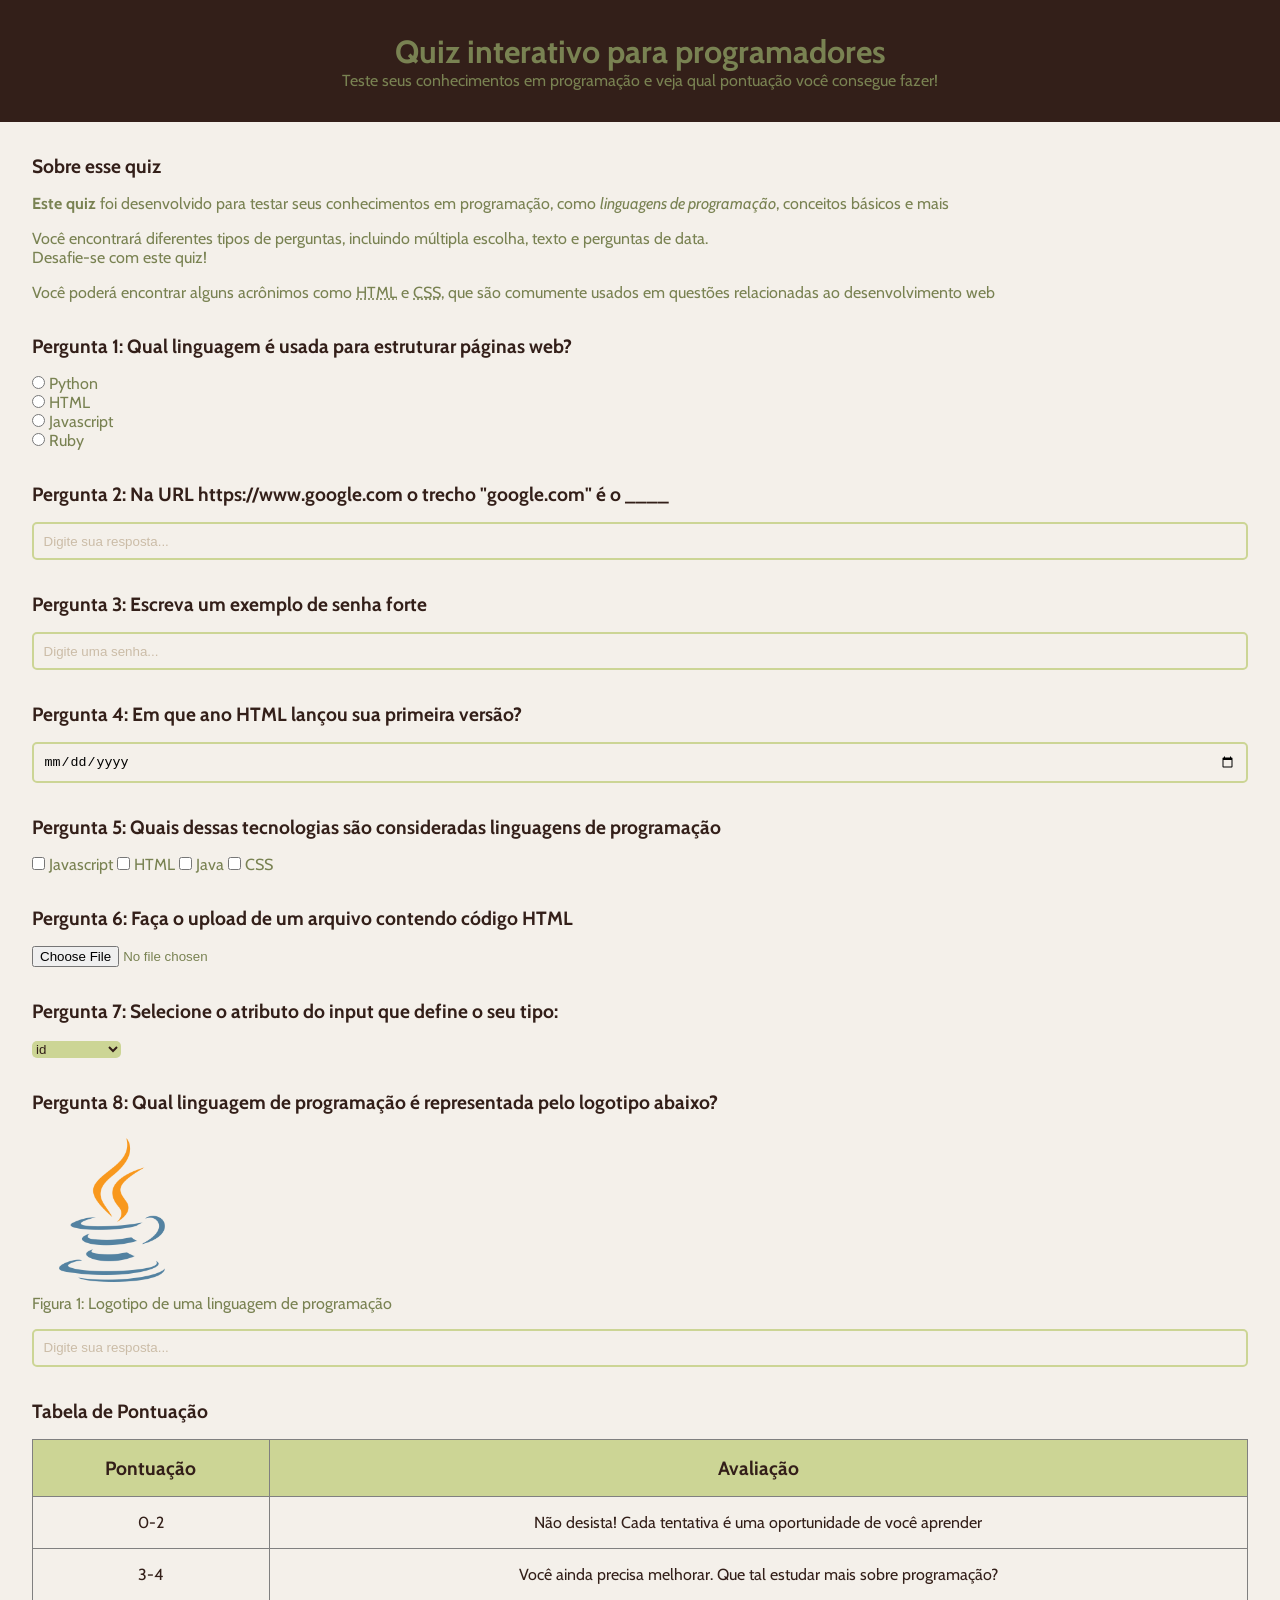
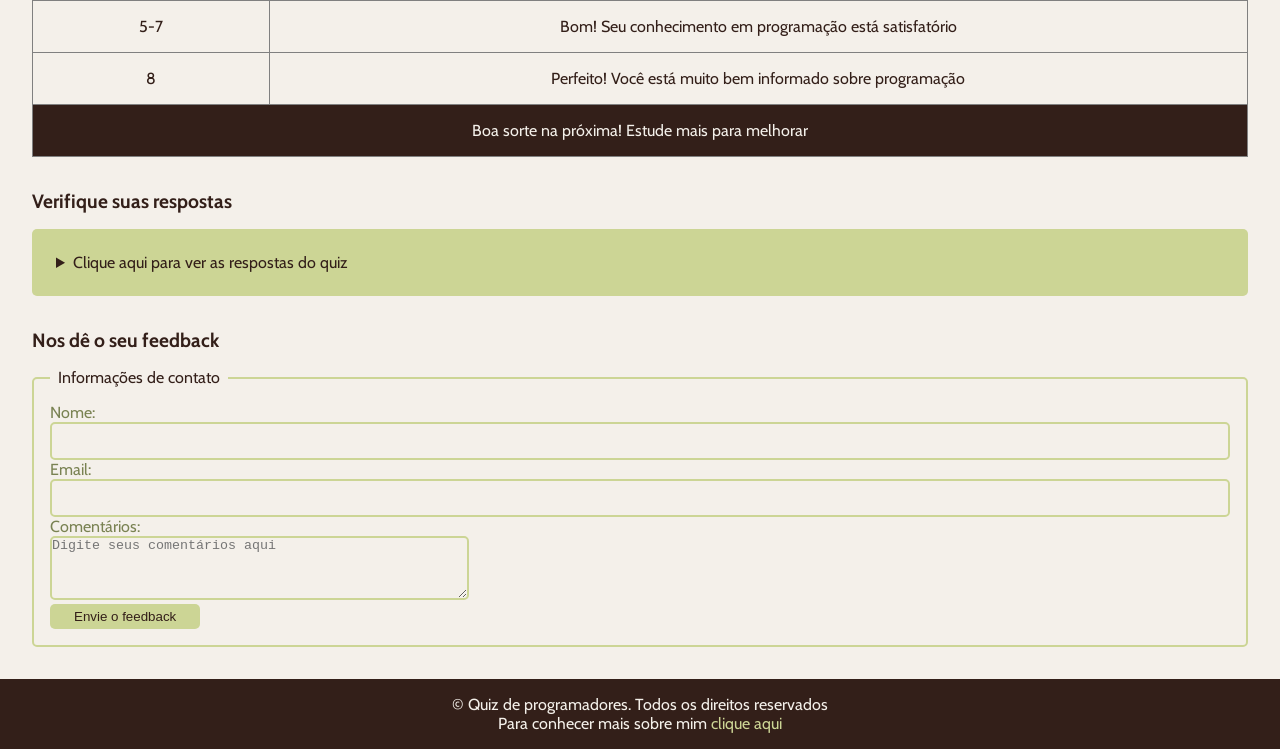
<file: index.html>
<!DOCTYPE html>
<html>
    <head>
        <title>Quiz para programadores</title>
        <meta name="description" content="Um quiz interativo para testar seus conhecimentos">
        <link rel="stylesheet" href="style.css">
    </head>
    <body>
        <header>
            <h1>Quiz interativo para programadores</h1>
            <p>Teste seus conhecimentos em programação e veja qual pontuação você consegue fazer!</p>
        </header>
        <main>
            <!--Introdução-->
            <section>
                <h2>Sobre esse quiz</h2>
                <p><strong>Este quiz</strong> foi desenvolvido para testar seus conhecimentos em programação, como <em>linguagens de programação</em>, conceitos básicos e mais</p>
                <p>Você encontrará diferentes tipos de perguntas, incluindo múltipla escolha, texto e perguntas de data. <br> Desafie-se com este quiz!</p>
                <p>Você poderá encontrar alguns acrônimos como <abbr title="HyperText Markup Language">HTML</abbr> e <abbr title="Cascading Style Sheets">CSS</abbr>, que são comumente usados em questões relacionadas ao desenvolvimento web</p>
            </section>
            <!--Pergunta 1: múltipla escolha-->
            <section>
                <h2>Pergunta 1: Qual linguagem é usada para estruturar páginas web?</h2>
                <form>
                    <input type="radio" value="Python" id="p1a" name="pergunta1">
                    <label for="p1a">Python</label><br>
                    <input type="radio" value="HTML" id="p1b" name="pergunta1">
                    <label for="p1b">HTML</label><br>
                    <input type="radio" value="Javascript" id="p1c" name="pergunta1">
                    <label for="p1c">Javascript</label><br>
                    <input type="radio" value="Ruby" id="p1d" name="pergunta1">
                    <label for="p1d">Ruby</label><br>
                </form>
            </section>
            <!--Pergunta 2: texto-->
            <section>
                <h2>Pergunta 2: Na URL https://www.google.com o trecho "google.com" é o ____</h2>
                <form>
                    <input type="text" id="p2" name="pergunta2" placeholder="Digite sua resposta...">
                </form>
            </section>
            <!--Pergunta 3: senha-->
            <section>
                <h2>Pergunta 3: Escreva um exemplo de senha forte</h2>
                <form>
                    <input type="password" id="p3" name="pergunta3" placeholder="Digite uma senha...">
                </form>
            </section>
            <!--Pergunta 4: data-->
            <section>
                <h2>Pergunta 4: Em que ano HTML lançou sua primeira versão?</h2>
                <form>
                    <input type="date" id="p4" name="pergunta4">
                </form>
            </section>
            <!--Pergunta 5: seleção múltipla-->
            <section>
                <h2>Pergunta 5: Quais dessas tecnologias são consideradas linguagens de programação</h2>
                <form>
                    <input type="checkbox" id="p5a" name="pergunta5" value="Javascript">
                    <label for="p5a">Javascript</label>
                    <input type="checkbox" id="p5b" name="pergunta5" value="HTML">
                    <label for="p5b">HTML</label>
                    <input type="checkbox" id="p5c" name="pergunta5" value="Java">
                    <label for="p5c">Java</label>
                    <input type="checkbox" id="p5d" name="pergunta5" value="CSS">
                    <label for="p5d">CSS</label>
                </form>
            </section>
            <!--Pergunta 6: upload de arquivo-->
            <section>
                <h2>Pergunta 6: Faça o upload de um arquivo contendo código HTML</h2>
                <form>
                    <input type="file" id="p6" name="pergunta6">
                </form>
            </section>
            <!--Pergunta 7: menu suspenso-->
            <section>
                <h2>Pergunta 7: Selecione o atributo do input que define o seu tipo:</h2>
                <form>
                    <select name="pergunta7" id="p7">
                        <option value="id">id</option>
                        <option value="type">type</option>
                        <option value="placeholder">placeholder</option>
                    </select>
                </form>
            </section>
            <!--Pergunta 8: imagem-->
            <section>
                <h2>Pergunta 8: Qual linguagem de programação é representada pelo logotipo abaixo?</h2>
                <figure>
                    <img src="181_Java_logo_logos-512.webp" alt="Logotipo de uma linguagem de programação"><br>
                    <figcaption>Figura 1: Logotipo de uma linguagem de programação</figcaption>
                </figure>
                <input type="text" id="p8" name="pergunta8" placeholder="Digite sua resposta...">
            </section>
            <!--Tabela de Pontuação-->
            <section>
                <h2>Tabela de Pontuação</h2>
                <table border="1">
                    <thead>
                        <tr>
                            <th>Pontuação</th>
                            <th>Avaliação</th>
                        </tr>
                    </thead>
                    <tbody>
                        <tr>
                            <td>0-2</td>
                            <td>Não desista! Cada tentativa é uma oportunidade de você aprender</td>
                        </tr>
                        <tr>
                            <td>3-4</td>
                            <td>Você ainda precisa melhorar. Que tal estudar mais sobre programação?</td>
                        </tr>
                        <tr>
                            <td>5-7</td>
                            <td>Bom! Seu conhecimento em programação está satisfatório</td>
                        </tr>
                        <tr>
                            <td>8</td>
                            <td>Perfeito! Você está muito bem informado sobre programação</td>
                        </tr>
                    </tbody>
                    <tfoot>
                        <tr>
                            <td colspan="2">Boa sorte na próxima! Estude mais para melhorar</td>
                        </tr>
                    </tfoot>
                </table>
            </section>
            <!--Lista de Respostas-->
            <section>
                <h2>Verifique suas respostas</h2>
                <details>
                    <summary>Clique aqui para ver as respostas do quiz</summary>
                    <ol>
                        <li>HTML</li>
                        <li>Domínio</li>
                        <li>Ab23!kao8Anmd#</li>
                        <li>1991</li>
                        <li>Javascript, Java</li>
                        <li>Arquivo deve ter extensão .html</li>
                        <li>type</li>
                        <li>Java</li>
                    </ol>
                </details>
            </section>
            <!--Formulário de Feedback-->
            <section>
                <h2>Nos dê o seu feedback</h2>
                <form>
                    <fieldset>
                        <legend>Informações de contato</legend>
                        <label for="nome">Nome:</label>
                        <input type="text" id="nome" name="nome"><br>
                        <label for="email">Email:</label>
                        <input type="email" id="email" name="email"><br>
                        <label for="comentarios">Comentários:</label><br>
                        <textarea id="comentarios" name="comentarios" rows="4" cols="50" placeholder="Digite seus comentários aqui"></textarea><br>
                        <button onclick="alert('FEEDBACK ENVIADO')">Envie o feedback</button>
                    </fieldset>
                </form>
            </section>
        </main>
        <footer>
            <p class="p-footer">&copy Quiz de programadores. Todos os direitos reservados</p>
            <p class="p-footer">Para conhecer mais sobre mim <a href="sobremim.html" target="_blank">clique aqui</a></p>
        </footer>
    </body>
</html>
</file>
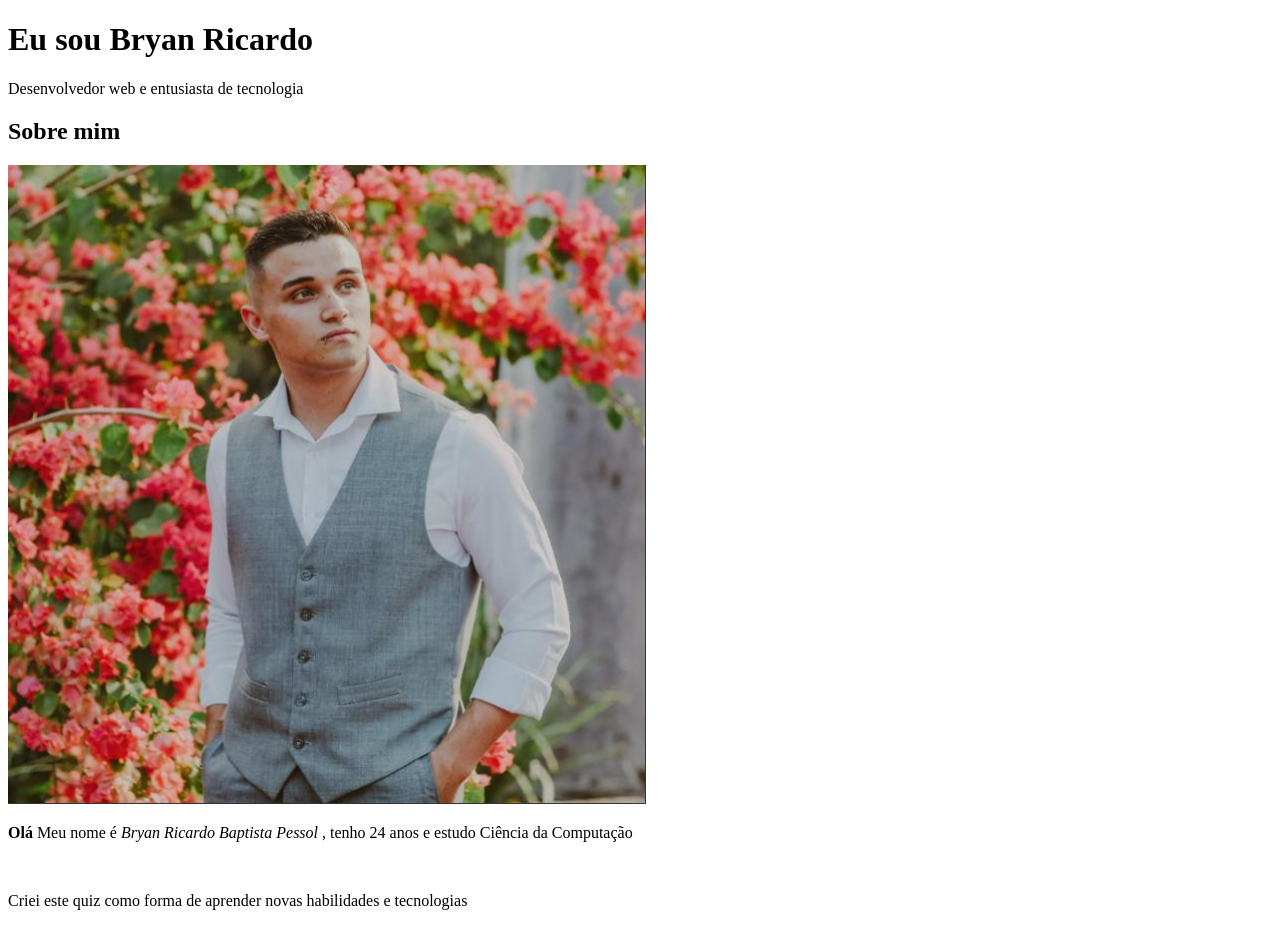
<file: sobremim.html>
<!DOCTYPE html>
<html lang="pt-br">
<head>
    <meta charset="UTF-8">
    <meta name="viewport" content="width=device-width, initial-scale=1.0">
    <title>Sobre mim</title>
</head>
<body>
    <header>
        <h1>Eu sou Bryan Ricardo</h1>
        <p>Desenvolvedor web e entusiasta de tecnologia</p>
    </header>
    <main>
        <!--Introdução-->
        <section>
            <h2>Sobre mim</h2>
            <img src="sobreeu.png" alt="">
            <p><strong>Olá</strong> Meu nome é <em>Bryan Ricardo Baptista Pessol</em>
                , tenho 24 anos e estudo Ciência da Computação</p><br>
            <p>Criei este quiz como forma de aprender novas habilidades e tecnologias</p>
            
        </section>
    </main>
</body>
</html>
</file>
<file: style.css>
@import url('https://fonts.googleapis.com/css2?family=Cabin:ital,wght@0,400..700;1,400..700&display=swap');

*{
    margin: 0px;
    padding: 0px;
    box-sizing: border-box;
}

body {
    background-color: #f4f0ea;
    color: #798252;
    font-family:  'Cabin', sans-serif;
    font-weight: 400;
}

header{
    padding: 2rem;
    background-color: #331f19;
    text-align: center;
}

main {
    padding: 2rem;
    display: flex;
    flex-direction: column;
    gap: 2rem;
}

section {
    display: flex;
    flex-direction: column;
    gap: 1rem;
}

h2 {
    color: #331f19;
    font-size: 1.2rem;
}

input[type="radio"], input[type="checkbox"] {
    accent-color: #CCD595;
}

input[type="text"], input[type="password"], input[type="email"], input[type="date"] {
    width: 100%;
    padding: 0.6rem;
    border: 2px solid #CCD595;
    border-radius: 5px;
    background-color: transparent;
}

input::placeholder{
    color: #CBBCA7;
}

select{
    cursor: pointer;
    background-color: #CCD595;
    color: #331f19;
    border-radius: 5px;
    border: none;
    outline: none;
}

img {
    width: 10rem;
    border-radius: 5px;
}

table{
    width: 100%;
    border-collapse: collapse;
}

th{
    font-size: 1.2rem;
    background-color: #CCD595;
    color: #331f19;
    padding: 1rem;
}

td {
    color: #331f19;
    padding: 1rem;
    text-align: center;
}

tfoot td{
    background-color: #331f19;
    color: #f4f0ea;
}


details {
    background-color: #CCD595;
    border-radius: 5px;
    padding: 1rem;
}
summary{
    color: #331f19;
    margin: 0.5rem;
    cursor: pointer;
}

ol {
    margin-left: 1.5rem;
}

ol li {
    padding: 0.2rem;
}

fieldset{
    border: 2px solid #CCD595;
    border-radius: 5px;
    padding: 1rem;
}

legend{
    color: #331f19;
    padding: 0 0.5rem;
}
textarea {
    background-color: transparent;
    border-radius: 5px;
    border: 2px solid #CCD595;
}

button{
    background-color: #CCD595;
    border: none;
    padding: 0.3rem 1.5rem;
    color: #331f19;
    border-radius: 5px;
    cursor: pointer;
}

footer{
    background-color: #331f19;
    text-align: center;
    padding: 1rem;
}

.p-footer{
    color: #f4f0ea;
}

footer a{
    text-decoration: none;
    color: #CCD595;
}
</file>
